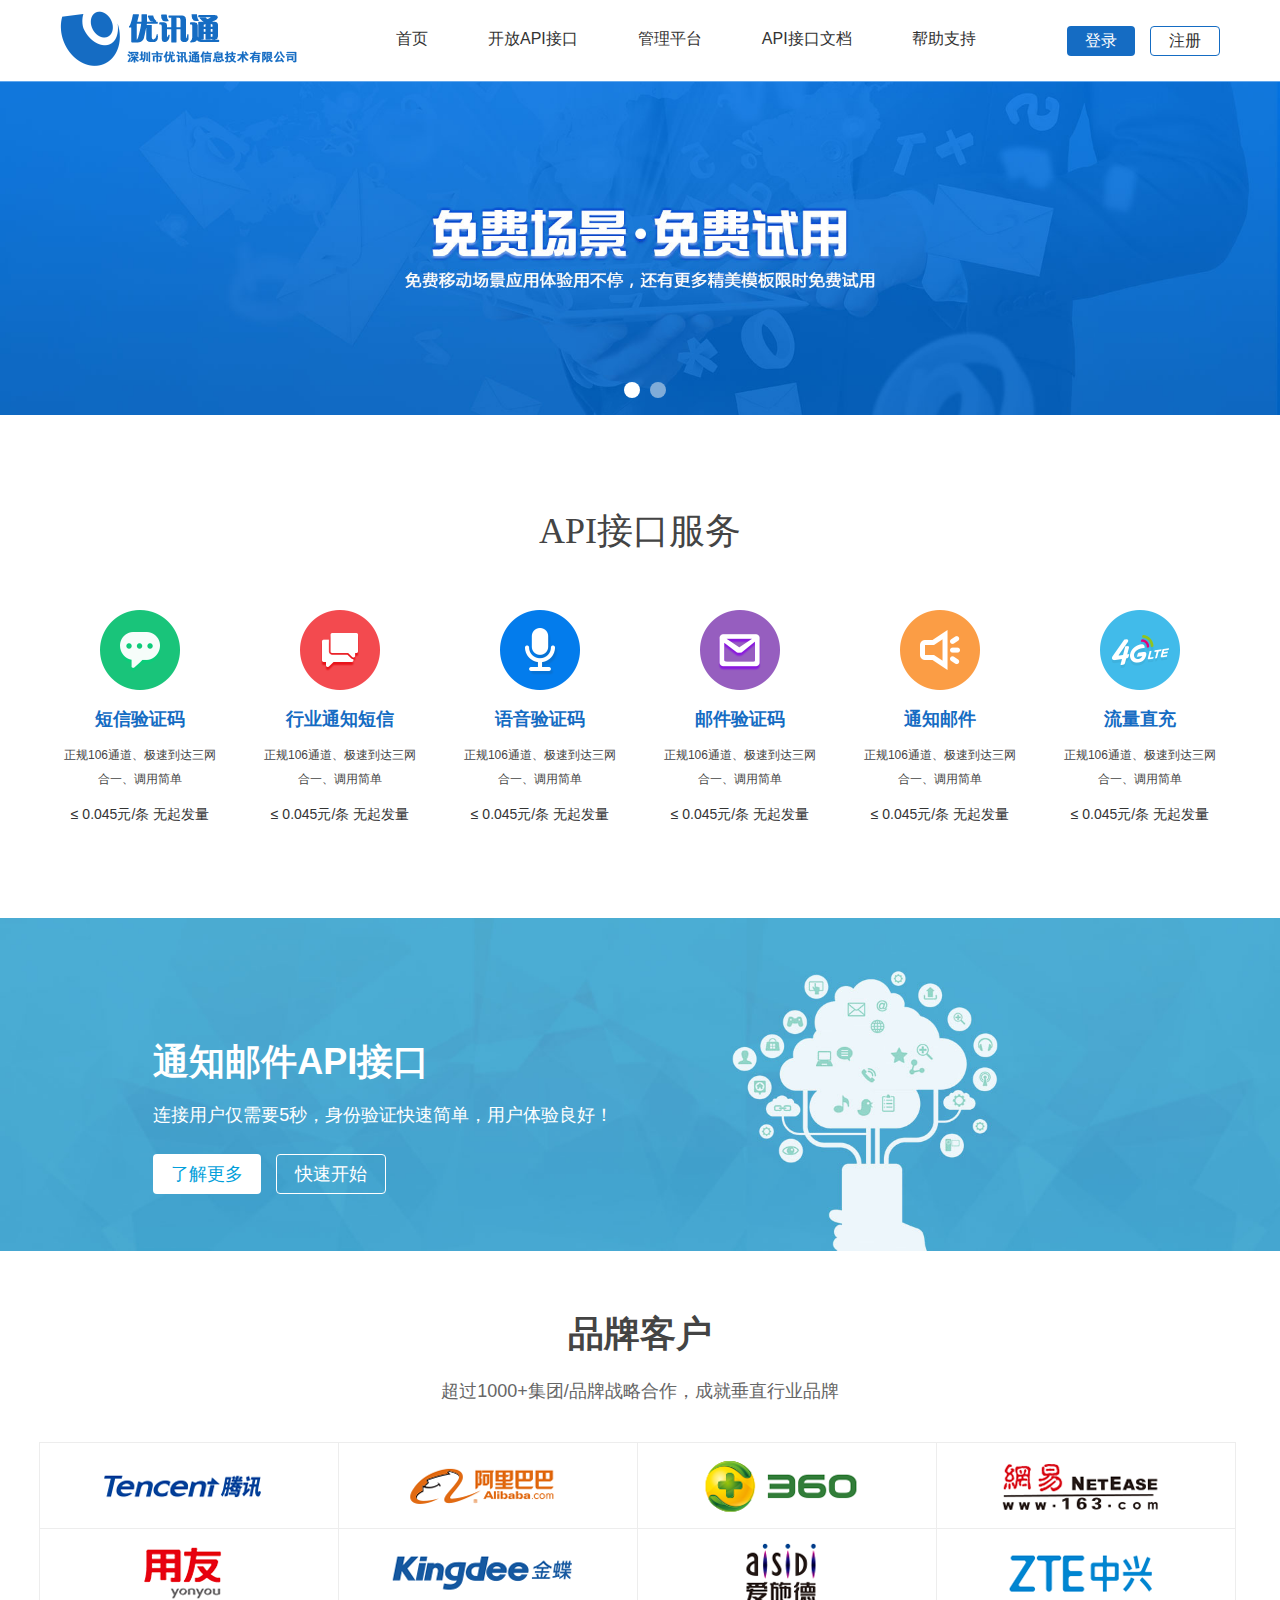
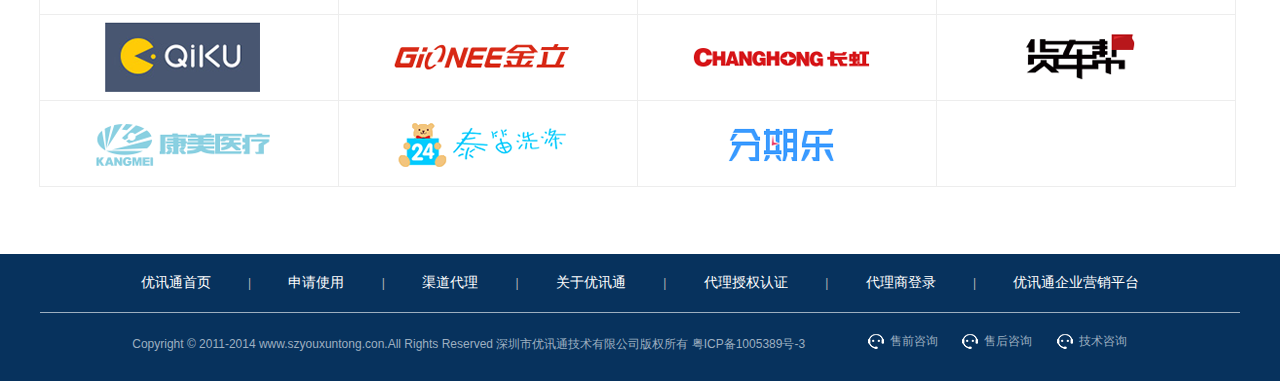
<file: EMMPV7html/index.html>
<!DOCTYPE html>
<html lang="en">
<head>
	<meta charset="UTF-8">
	<title>优讯通开放API平台</title>
	<meta name="keywords" content=""/>
	<meta name="description" content=""/>
	<meta http-equiv="x-ua-compatible" content="IE=edge" >
	<meta name="viewport" content="width=device-width"/>
	<link rel="stylesheet" href="css/main.css"/>
</head>
<body>
	<!-- header -->
	<div class="g-hd">
		<div class="f-ma f-plr20">
			<div class="m-logo f-fl"><a class="f-db f-ti" href="#">优讯通API开放平台首页</a></div>
			<ul class="m-nav f-fl f-ff1">
				<li class="f-fs3 f-fl level1">
					<a class="f-fs3" href="#">首页</a>
				</li>
				<li class="f-fs3 f-fl f-pr level1" href="#">
					<a href="javascript:;">开放API接口</a>
					<ul class="u-list f-dn">
						<li><a href="#">验证码短信接口</a></li>
						<li><a href="#">通知短信接口</a></li>
						<li><a href="#">语音验证码接口</a></li>
						<li><a href="#">验证码邮件接口</a></li>
						<li><a href="#">群发邮件接口</a></li>
						<li><a href="#">流量充值接口</a></li>
					</ul>
				</li>
				<li class="f-fs3 f-fl level1">
					<a href="#">管理平台</a>
				</li>
				<li class="f-fs3 f-fl level1">
					<a href="#">API接口文档</a>
				</li>
				<li class="f-fs3 f-fl level1">
					<a href="#">帮助支持</a>
				</li>
			</ul>
			<div class="f-fr f-fs0 f-pt15">
				<a class="m-btn m-btn-1a f-mr15" href="#">登录</a>
				<a class="m-btn m-btn-2a" href="#">注册</a>
			</div>
		</div>
	</div>
	<!-- /header -->
	<!-- 头部广告轮播 -->
	<div id="promo-1" class="g-promo">
		<div class="m-prm f-ma-l f-h100 f-cb">
			<i class="u-arrow u-arrow-l"></i>
			<i class="u-arrow u-arrow-r"></i>
			<!-- <div class="u-nav">
				<i></i><i></i><i></i>
			</div> -->
			<ul class="u-imglst">
				<li class="f-fl">
					<a href="#"><img src="images/promo-1/banner1.jpg" alt=""></a>
				</li>
				<li class="f-fl">
					<a href="#"><img src="images/promo-1/banner1.jpg" alt=""></a>
				</li>
			</ul>
		</div>
	</div>
	<!-- /头部广告轮播 -->
	<!-- API接口服务 -->
	<div class="g-api f-ma">
		<h2>API接口服务</h2>
		<ul class="list">
			<li class="f-fl item">
				<i class="ico1"></i>
				<h3>短信验证码</h3>
				<h4>正规106通道、极速到达三网合一、调用简单</h4>
				<p>≤ 0.045元/条 无起发量</p>
			</li>
			<li class="f-fl item">
				<i class="ico2"></i>
				<h3>行业通知短信</h3>
				<h4>正规106通道、极速到达三网合一、调用简单</h4>
				<p>≤ 0.045元/条 无起发量</p>
			</li>
			<li class="f-fl item">
				<i class="ico3"></i>
				<h3>语音验证码</h3>
				<h4>正规106通道、极速到达三网合一、调用简单</h4>
				<p>≤ 0.045元/条 无起发量</p>
			</li>
			<li class="f-fl item">
				<i class="ico4"></i>
				<h3>邮件验证码</h3>
				<h4>正规106通道、极速到达三网合一、调用简单</h4>
				<p>≤ 0.045元/条 无起发量</p>
			</li>
			<li class="f-fl item">
				<i class="ico5"></i>
				<h3>通知邮件</h3>
				<h4>正规106通道、极速到达三网合一、调用简单</h4>
				<p>≤ 0.045元/条 无起发量</p>
			</li>
			<li class="f-fl item">
				<i class="ico6"></i>
				<h3>流量直充</h3>
				<h4>正规106通道、极速到达三网合一、调用简单</h4>
				<p>≤ 0.045元/条 无起发量</p>
			</li>
		</ul>
	</div>
	<!-- /API接口服务 -->
	<!-- 中部广告轮播 -->
	<div id="promo-2" class="g-promo">
		<div class="m-prm f-ma-l f-h100 f-cb">
			<i class="u-arrow u-arrow-l"></i>
			<i class="u-arrow u-arrow-r"></i>
			<ul class="u-imglst">
				<li class="f-fl f-pr">
					<a href="#"><img src="images/promo-2/banner1.jpg" alt=""></a>
					<div class="txt txt1">
						<h2>通知邮件API接口</h2>
						<p>连接用户仅需要5秒，身份验证快速简单，用户体验良好！</p>
						<p class="f-pt10"><a class="m-btn m-btn-1b f-mr15 f-cl1" href="#">了解更多</a><a class="m-btn m-btn-2b" href="#">快速开始</a></p>
					</div>
				</li>
				<li class="f-fl f-pr">
					<a href="#"><img src="images/promo-2/banner2.jpg" alt=""></a>
					<div class="txt txt2">
						<h2>通知邮件API接口</h2>
						<p>连接用户仅需要5秒，身份验证快速简单，用户体验良好！</p>
						<p class="f-pt10"><a class="m-btn m-btn-1b f-mr15 f-cl2" href="#">了解更多</a><a class="m-btn m-btn-2b" href="#">快速开始</a></p>
					</div>
				</li>
				<li class="f-fl f-pr">
					<a href="#"><img src="images/promo-2/banner3.jpg" alt=""></a>
					<div class="txt txt-st2">
						<h2>触发邮件API接口</h2>
						<p>连接用户仅需要5秒，身份验证快速简单，用户体验良好！</p>
						<p class="f-pt10"><a class="m-btn m-btn-1b f-mr15 f-cl3" href="#">了解更多</a><a class="m-btn m-btn-2b" href="#">快速开始</a></p>
					</div>
				</li>
				<li class="f-fl f-pr">
					<a href="#"><img src="images/promo-2/banner4.jpg" alt=""></a>
					<div class="txt txt-st2">
						<h2>短信通知API接口</h2>
						<p>连接用户仅需要5秒，身份验证快速简单，用户体验良好！</p>
						<p class="f-pt10"><a class="m-btn m-btn-1b f-mr15" href="#">了解更多</a><a class="m-btn m-btn-2b" href="#">快速开始</a></p>
					</div>
				</li>
				<li class="f-fl f-pr">
					<a href="#"><img src="images/promo-2/banner5.jpg" alt=""></a>
					<div class="txt txt5">
						<h2>验证码语音API接口</h2>
						<p>连接用户仅需要5秒，身份验证快速简单，用户体验良好！</p>
						<p class="f-pt10"><a class="m-btn m-btn-1b f-mr15 f-cl4" href="#">了解更多</a><a class="m-btn m-btn-2b" href="#">快速开始</a></p>
					</div>
				</li>
				<li class="f-fl f-pr">
					<a href="#"><img src="images/promo-2/banner6.jpg" alt=""></a>
					<div class="txt txt-st2">
						<h2>验证码短信API接口</h2>
						<p>连接用户仅需要5秒，身份验证快速简单，用户体验良好！</p>
						<p class="f-pt10"><a class="m-btn m-btn-1b f-mr15" href="#">了解更多</a><a class="m-btn m-btn-2b" href="#">快速开始</a></p>
					</div>
				</li>
			</ul>
		</div>
	</div>
	<!-- /中部广告轮播 -->
	<!-- 品牌客户 -->
	<div class="g-cus">
		<div class="m-hd f-tac">
			<h2>品牌客户</h2>
			<p>超过1000+集团/品牌战略合作，成就垂直行业品牌</p>
		</div>
		<div class="f-pr">
			<ul class="m-list f-ma f-cb">
				<li class="f-ti f-fl"><a class="bg1" href="#">腾讯</a></li>
				<li class="f-ti f-fl"><a class="bg2" href="#">阿里巴巴</a></li>
				<li class="f-ti f-fl"><a class="bg3" href="#">360</a></li>
				<li class="f-ti f-fl"><a class="bg4" href="#">网易</a></li>
				<li class="f-ti f-fl"><a class="bg5" href="#">用友</a></li>
				<li class="f-ti f-fl"><a class="bg6" href="#">金蝶</a></li>
				<li class="f-ti f-fl"><a class="bg7" href="#">爱施德</a></li>
				<li class="f-ti f-fl"><a class="bg8" href="#">中兴</a></li>
				<li class="f-ti f-fl"><a class="bg9" href="#">奇酷</a></li>
				<li class="f-ti f-fl"><a class="bg10" href="#">金立</a></li>
				<li class="f-ti f-fl"><a class="bg11" href="#">长虹</a></li>
				<li class="f-ti f-fl"><a class="bg12" href="#">货车帮</a></li>
				<li class="f-ti f-fl"><a class="bg13" href="#">康美医疗</a></li>
				<li class="f-ti f-fl"><a class="bg14" href="#">泰笛洗涤</a></li>
				<li class="f-ti f-fl"><a class="bg15" href="#">分期乐</a></li>
				<li class="f-ti f-fl"><a class="bg16 none f-csd" href="###"></a></li>
			</ul>
			<i class="u-arrow u-arrow-l2"></i>
			<i class="u-arrow u-arrow-r2"></i>
		</div>
	</div>
	<!-- /品牌客户 -->
	<!-- 网页底部 -->
	<div class="g-ft">
		<div class="f-ma f-tac">
			<p class="m-link">
				<a href="#">优讯通首页</a> |
				<a href="#">申请使用</a> |
				<a href="#">渠道代理</a> |
				<a href="#">关于优讯通</a> |
				<a href="#">代理授权认证</a> |
				<a href="#">代理商登录</a> |
				<a href="#">优讯通企业营销平台</a>
			</p>
			<div class="f-ib">
				<p class="f-fl u-cpr">Copyright © 2011-2014 www.szyouxuntong.con.All Rights Reserved  深圳市优讯通技术有限公司版权所有  粤ICP备1005389号-3 </p>
				<div class="f-fr u-ser">
					<a class="f-ib" href="javascript:;"><i class="f-ib"></i>售前咨询</a>
					<a class="f-ib" href="javascript:;"><i class="f-ib"></i>售后咨询</a>
					<a class="f-ib" href="javascript:;"><i class="f-ib"></i>技术咨询</a>
				</div>
			</div>
		</div>	
	</div>
	<!-- /网页底部 -->
	<script type="text/javascript" src="js/lib/jquery-1.8.0.min.js"></script>
	<script type="text/javascript" src="js/api.js"></script>
	<script type="text/javascript">
		api.animate.carousel.init({
			promoId: 'promo-1',
			time: 9000,
			autoPlay: true,
			playNav: true
		});

		api.animate.carousel.init({
			promoId: 'promo-2',
			playNav: false,
			autoPlay: false
		});
	</script>
</body>
</html>
</file>
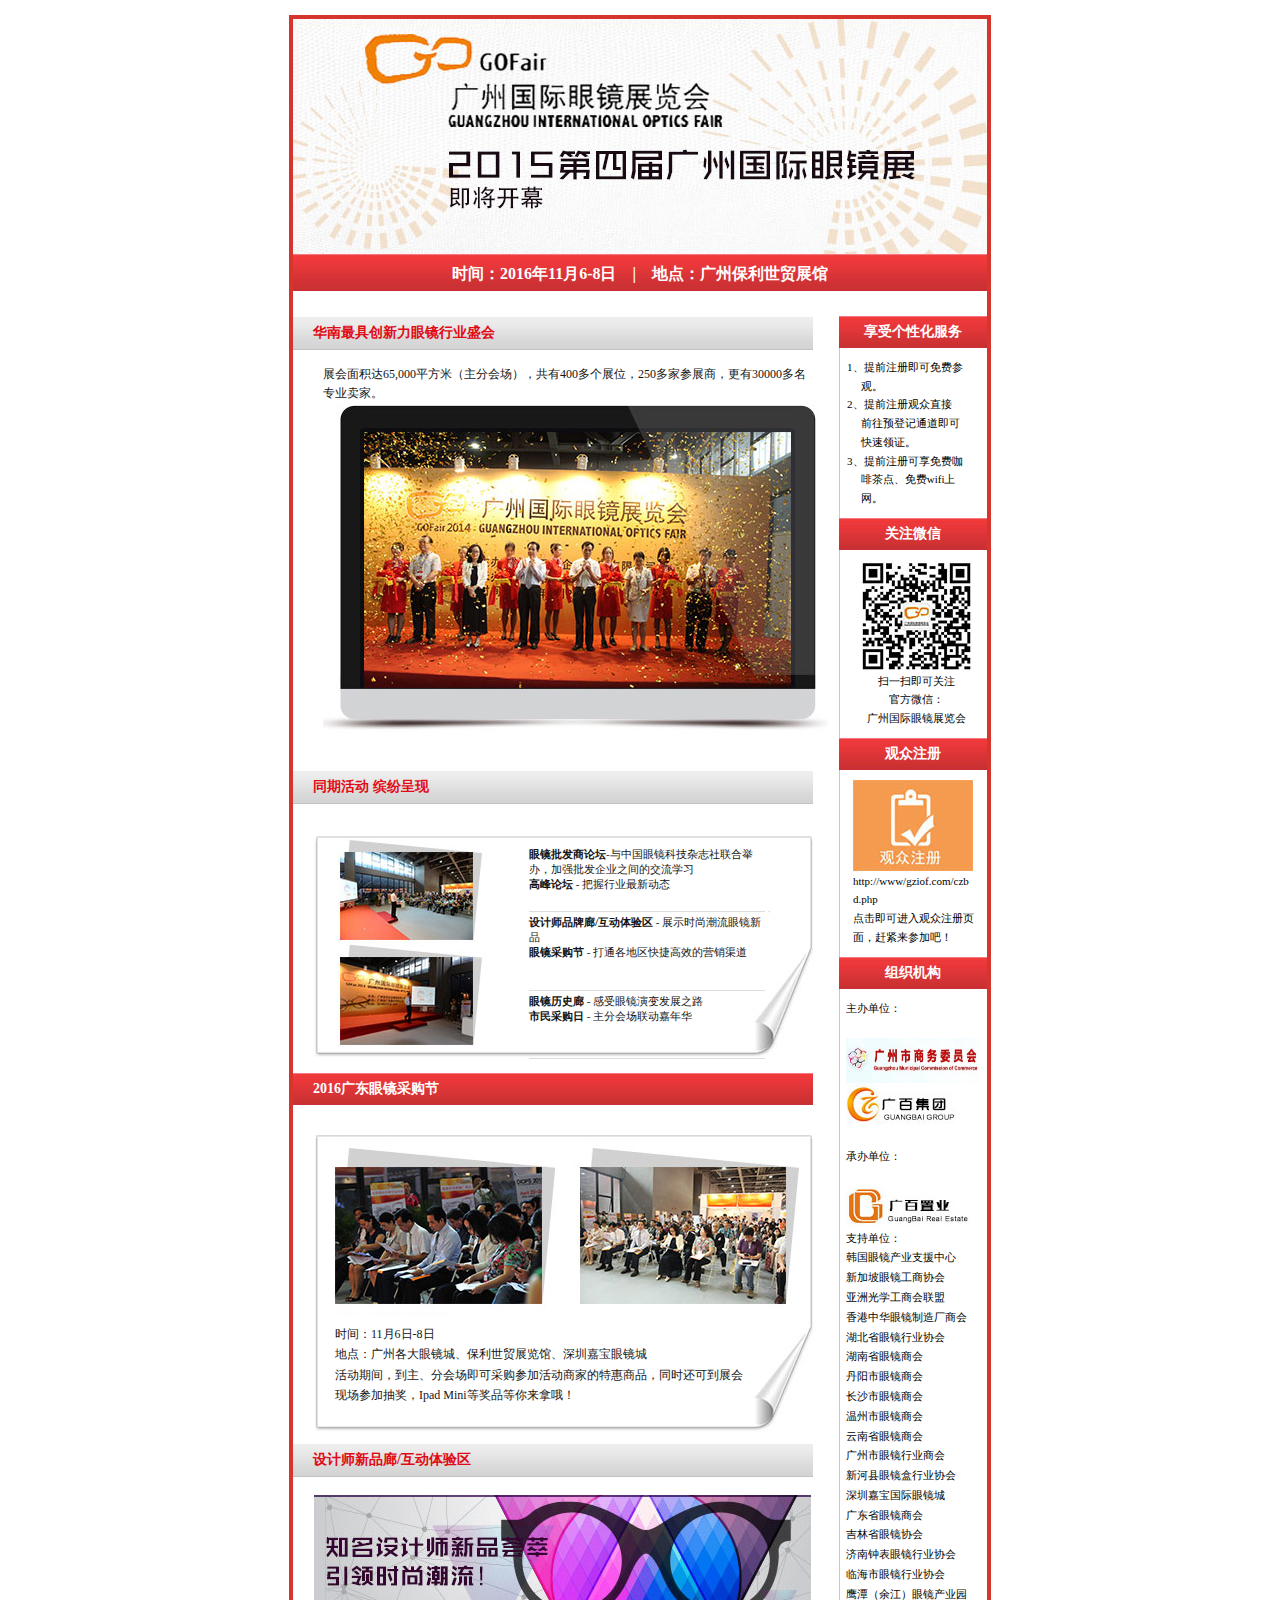
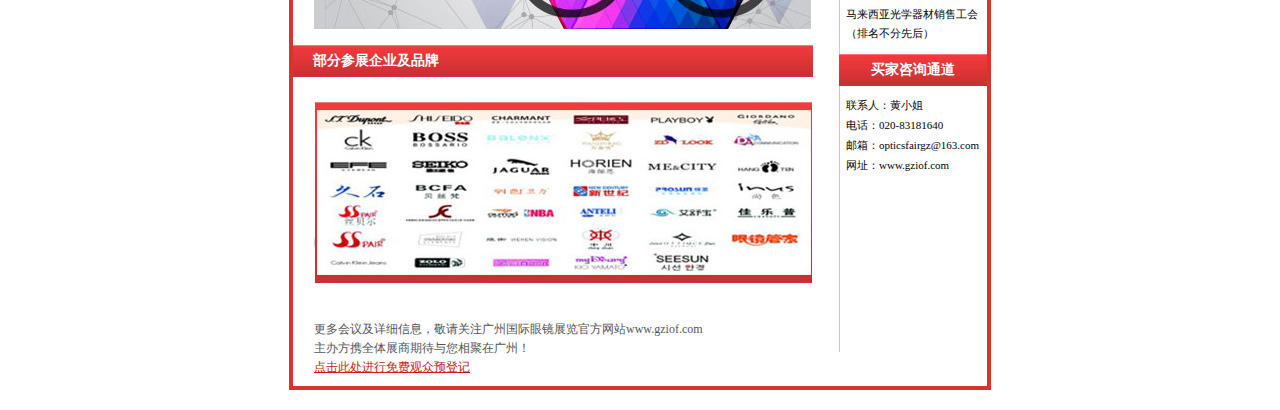
<file: guangbaizhiye/test1/demo.htm>
<!-- saved from url=(0108)http://new.yxuntong.com/upload/mailTemplateFiles/20160411/2001320/BXYsuB0hCRtuXDQZ/20013201460342642862.html -->
<html>
 <head>
  <meta http-equiv="Content-Type" content="text/html; charset=UTF-8" />
 </head>
 <body>
  <p><br /></p>
  <!-- saved from url=(0044)http://121.41.54.3:8089/EMMPWeb/default.html -->
  <title>邮件群发</title>
  <style type="text/css">/********************************** 全局样式 **********************************/
    body {
    margin: 0;
    padding: 0;
    font-size: 12px;
    color: #141414;
    font-family: "微软雅黑","宋体";
  }

  ul,li,dl,dd,dt,h1,h2,h3,h4,h5,h6,p,input,table,td,tr {
    margin: 0;
    padding: 0;
  }

  ul,li,ol,li,dd,dt,dl {
    list-style: none;
  }

  a {
    color: #666;
    text-decoration: none;
  }

  a:hover {
    color: #009cf0;
    text-decoration: none;
  }

  img {
    border: none;
  }

  ul {
    margin: 0px;
    padding: 0px;
    float: left;
  }

  li {
    float: left;
  }

  body,table,td,div,p,span {
    word-wrap: break-word;
  }

  td {
    table-layout: fixed;
    word-wrap: break-word;
    word-break: break-all;
  }

  table {
    border-collapse: collapse;
    display: table;
  }

  a,button {
    outline: none;
    hide-focus: expression(this.hideFocus=true);
  }

  article,aside,dialog,footer,header,section,nav,figure,menu,main,time {
    display: block
  }

  input {
    -webkit-appearance: none;
  }        /********************************** 工具类 **********************************/.bigBox {
    width: 100%;
    height: auto;
    float: left;
  }

  .inBox {
    width: 1200px;
    height: auto;
    margin: 0 auto;
  }

  .pullLeft {
    float: left !important;
  }

  .pullRight {
    float: right !important;
  }

  .clear {
    clear: both !important;
  }

  .noFloat {
    float: none !important;
  }

  .noPadding {
    padding: 0px !important;
  }

  .noMargin {
    margin: 0px !important;
  }

  .txtLeft {
    text-align: left !important;
  }

  .txtCenter {
    text-align: center !important;
  }

  .txtRight {
    text-align: right !important;
  }        /********************************** 项目样式 **********************************/.wai {
    width: 694px;
    overflow: hidden;
  }

  .waib {
    margin-bottom: 20px;
    border: solid 4px #d6352d;
  }

  .top {
    color: #949494;
    height: 40px;
    line-height: 40px;
  }

  .top a {
    text-decoration: underline;
    color: #1d73c8;
  }

  .topic {
    height: 235px;
    width: 100%;
    float: left;
  }

  .topnav {
    width: 100%;
    height: 37px;
    font-size: 16px;
    font-weight: bold;
    float: left;
    position: relative;
  }

  .topnav div {
    width: 100%;
    height: 37px;
    line-height: 40px;
    color: White;
    position: absolute;
    top: 0px;
    left: 0px;
  }

  .left {
    width: 520px;
    height: auto;
    float: left;
    margin-top: 25px;
  }

  .right {
    width: 148px;
    height: auto;
    float: left;
    margin-left: 26px;
    margin-top: 25px;
  }

  .tit1 {
    width: 520px;
    height: 34px;
    line-height: 34px;
    position: relative;
    color: #e10b15;
    font-size: 14px;
    float: left;
    font-weight: bold;
  }

  .tit1 div {
    width: 500px;
    padding-left: 20px;
    height: 34px;
    line-height: 34px;
    position: absolute;
    top: 0px;
    left: 0px;
  }

  .con1 {
    width: 490px;
    height: 390px;
    float: left;
    padding-left: 30px;
    margin-top: 15px;
    line-height: 160%;
  }

  .mt15 {
    margin-top: 15px;
  }

  .con2 {
    width: 499px;
    height: 223px;
    position: relative;
    float: left;
    margin-left: 21px;
    margin-top: 30px;
  }

  .con2 ul {
    width: 236px;
    height: auto;
    position: absolute;
    top: 10px;
    left: 215px;
  }

  .con2 ul li {
    width: 236px;
    height: 60px;
    border-bottom: solid 1px #dddddd;
    padding-bottom: 4px;
    margin-top: 3px;
    font-size: 11px;
  }

  .tit2 {
    width: 520px;
    height: 32px;
    line-height: 34px;
    position: relative;
    color: #fff;
    font-size: 14px;
    float: left;
    font-weight: bold;
  }

  .tit2 div {
    width: 500px;
    padding-left: 20px;
    height: 32px;
    line-height: 34px;
    position: absolute;
    top: 0px;
    left: 0px;
  }

  .con3 {
    width: 498px;
    height: 294px;
    float: left;
    margin-left: 22px;
    margin-top: 30px;
    line-height: 170%;
    position: relative;
  }

  .con3 div {
    width: 100%;
    height: 114px;
    position: absolute;
    top: 190px;
    left: 20px;
    display: block;
  }

  .con4 {
    width: 499px;
    height: 134px;
    float: left;
    margin-left: 21px;
    margin-top: 18px;
  }

  .con5 {
    width: 499px;
    height: 265px;
    padding-top: 0px;
    float: left;
    margin-left: 21px;
    margin-top: 25px;
    line-height: 160%;
    color: #555555;
    margin-bottom: 20px;
  }

  .con5 a {
    color: #d01714;
    text-decoration: underline;
  }

  .rtit1 {
    width: 148px;
    height: 32px;
    line-height: 32px;
    position: relative;
    color: White;
    font-size: 14px;
    font-weight: bold;
    float: left;
  }

  .rtit1 div {
    width: 100%;
    height: 32px;
    line-height: 32px;
    color: White;
    position: absolute;
    top: 0px;
    left: 0px;
  }

  .rcon1 {
    width: 139px;
    height: auto;
    padding: 10px 1px 10px 7px;
    border-left: solid 1px #edb7c4;
    font-size: 11px;
    float: left;
    line-height: 170%;
    color: #000000;
  }

  .rcon2 {
    width: 139px;
    height: auto;
    padding: 10px 1px 10px 7px;
    border-left: solid 1px #edb7c4;
    font-size: 11px;
    float: left;
    line-height: 170%;
    color: #000000;
  }

  .rcon3 {
    width: 121px;
    height: auto;
    padding: 10px 13px;
    border-left: solid 1px #edb7c4;
    font-size: 11px;
    float: left;
    line-height: 170%;
    color: #000000;
  }

  .rcon3 a {
    color: Black;
  }

  .rcon4 {
    width: 135px;
    height: auto;
    padding: 10px 6px;
    border-left: solid 1px #edb7c4;
    font-size: 11px;
    float: left;
    line-height: 180%;
    color: #000000;
  }

  .heibotm {
    height: 246px;
  }


  .rcon1 a,.con2 ul li a,.heibotm a {
    color: #000000;
  }

  .topic a,.con4 a {
    width: 100%;
    height: 100%;
    float: left;
    display: block;
  }
  </style>
  <div class="bigBox">
   <div class="inBox wai waib">
    <div class="topic">
     <a href="http://www.gziof.com/czbd.php" target="_blank"><img src="./images/pic1.jpg" /></a> &nbsp; &nbsp;
    </div>
    <div class="topnav txtCenter">
     <img src="./images/bg1.jpg" /> &nbsp;&nbsp; &nbsp;
     <div>
      <p>时间：2016年11月6-8日 &nbsp;&nbsp; | &nbsp;&nbsp; 地点：广州保利世贸展馆</p>
     </div>
    </div>
    <div class="left">
     <div class="tit1">
      <img src="./images/bg2.jpg" /> &nbsp;&nbsp; &nbsp; &nbsp;
      <div>
       <p>华南最具创新力眼镜行业盛会</p>
      </div>
     </div>
     <div class="con1 pic5">
      <p>展会面积达65,000平方米（主分会场），共有400多个展位，250多家参展商，更有30000多名专业卖家。</p>
      <img src="./images/pic5.jpg" /> &nbsp;&nbsp; &nbsp;
     </div>
     <div class="tit1 mt15">
      <img src="./images/bg2.jpg" /> &nbsp;&nbsp; &nbsp; &nbsp;
      <div>
       <p><strong style="line-height: 34px;"><span style="font-family:'微软雅黑','sans-serif'">同期活动</span> </strong><strong style="line-height: 34px;"><span style="font-family:'微软雅黑','sans-serif'">缤纷呈现</span></strong></p>
      </div>
     </div>
     <div class="con2">
      <img src="./images/pic6.jpg" /> &nbsp;&nbsp; &nbsp; &nbsp;
      <br />
      <ul class=" list-paddingleft-2">
       <li>
       <p><strong>眼镜批发商论坛</strong>-与中国眼镜科技杂志社联合举办，加强批发企业之间的交流学习</p>
       <p><strong>高峰论坛 </strong>- 把握行业最新动态</p>
       </li>
       <li style="padding-bottom:15px;">
        <p><strong>设计师品牌廊/互动体验区 </strong>- 展示时尚潮流眼镜新品</p>
        <p><strong>眼镜采购节</strong> - 打通各地区快捷高效的营销渠道</p>
       </li>
       <li>
        <p><strong>眼镜历史廊</strong> - 感受眼镜演变发展之路</p>  
        <p><strong>市民采购日</strong> - 主分会场联动嘉年华</p>
       </li>
      </ul>
      <p><br /></p>
      <p><br /></p>
     </div>
     <div class="tit2 mt15">
      <img src="./images/bg4.jpg" /> &nbsp;&nbsp; &nbsp; &nbsp;
      <div>
       <p>2016广东眼镜采购节</p>
      </div>
     </div>
     <div class="con3">
      <img src="./images/pic7.jpg" /> &nbsp;&nbsp; &nbsp; &nbsp;
      <div>
       <p>时间：11月6日-8日</p>
       <p>地点：广州各大眼镜城、保利世贸展览馆、深圳嘉宝眼镜城</p>
       <p>活动期间，到主、分会场即可采购参加活动商家的特惠商品，同时还可到展会<br />现场参加抽奖，Ipad Mini等奖品等你来拿哦！</p>
      </div>
     </div>
     <div class="tit1 mt15">
      <img src="./images/bg2.jpg" />
      <div>
       <p>设计师新品廊/互动体验区</p>
      </div>
     </div>
     <div class="con4">
      <a href="http://www.gziof.com/czbd.php" target="_blank"><img src="./images/pic8.jpg" /></a> &nbsp; &nbsp;
     </div>
     <div class="tit2 mt15">
      <img src="./images/bg4.jpg" /> &nbsp;&nbsp; &nbsp; &nbsp;
      <div>
       <p>部分参展企业及品牌</p>
      </div>
     </div>
     <div class="con5">
      <p><img src="./images/pic9.jpg" /></p>
      <p style="margin-top:36px;">更多会议及详细信息，敬请关注广州国际眼镜展览官方网站www.gziof.com</p>
      <p>主办方携全体展商期待与您相聚在广州！</p>
      <p><a href="http://121.41.54.3:8089/EMMPWeb/default.html#">点击此处进行免费观众预登记</a></p>
     </div>
    </div>
    <div class="right">
     <div class="rtit1 txtCenter">
      <img src="./images/bg3.jpg" /> &nbsp;&nbsp; &nbsp; &nbsp;
      <div>
       <p>享受个性化服务</p>
      </div>
     </div>
     <div class="rcon1">
      <p><a href="http://www.gziof.com/czbd.php" target="_blank">1、提前注册即可免费参<br />&nbsp;&nbsp;&nbsp;&nbsp;&nbsp;观。</a></p>
      <p><a href="http://www.gziof.com/czbd.php" target="_blank">2、提前注册观众直接<br />&nbsp;&nbsp;&nbsp;&nbsp;&nbsp;前往预登记通道即可<br />&nbsp;&nbsp;&nbsp;&nbsp;&nbsp;快速领证。</a></p>
      <p><a href="http://www.gziof.com/czbd.php" target="_blank">3、提前注册可享免费咖<br />&nbsp;&nbsp;&nbsp;&nbsp;&nbsp;啡茶点、免费wifi上<br />&nbsp;&nbsp;&nbsp;&nbsp;&nbsp;网。</a></p>
     </div>
     <div class="rtit1 txtCenter">
      <img src="./images/bg3.jpg" /> &nbsp;&nbsp; &nbsp; &nbsp;
      <div>
       <p>关注微信</p>
      </div>
     </div>
     <div class="rcon2 txtCenter">
      <p><img src="./images/ewm.jpg" /></p>
      <p>扫一扫即可关注</p>
      <p>官方微信：</p>
      <p>广州国际眼镜展览会</p>
     </div>
     <div class="rtit1 txtCenter">
      <img src="./images/bg3.jpg" /> &nbsp;&nbsp; &nbsp; &nbsp;
      <div>
       <p>观众注册</p>
      </div>
     </div>
     <div class="rcon3">
      <p><a href="http://www.gziof.com/czbd.php" target="_blank"><img src="./images/zhuc.jpg" width="120" height="92" /></a></p>
      <p><a href="http://www.gziof.com/czbd.php" target="_blank">http://www/gziof.com/czbd.php</a></p>
      <p><a href="http://www.gziof.com/czbd.php" target="_blank">点击即可进入观众注册页面，赶紧来参加吧！</a></p>
     </div>
     <div class="rtit1 txtCenter">
      <img src="./images/bg3.jpg" /> &nbsp;&nbsp; &nbsp; &nbsp;
      <div>
       <p>组织机构</p>
      </div>
     </div>
     <div class="rcon4">
      <p>主办单位：</p>
      <p><br /></p>
      <p><img src="./images/1460345206691070674.jpg" title="1460345206691070674.jpg" alt="商务委LOGO.jpg" width="134" height="45" style="width: 134px; height: 45px;" /></p>
      <p><img src="./images/logo1.jpg" /></p>
      <p><br /></p>
      <p>承办单位：</p>
      <p><br /></p>
      <p><img src="./images/logo2.jpg" /></p>
      <p>支持单位：</p>
      <p>韩国眼镜产业支援中心</p>
      <p>新加坡眼镜工商协会</p>
      <p>亚洲光学工商会联盟</p>
      <p>香港中华眼镜制造厂商会</p>
      <p>湖北省眼镜行业协会</p>
      <p>湖南省眼镜商会</p>
      <p>丹阳市眼镜商会</p>
      <p>长沙市眼镜商会</p>
      <p>温州市眼镜商会</p>
      <p>云南省眼镜商会</p>
      <p>广州市眼镜行业商会</p>
      <p>新河县眼镜盒行业协会</p>
      <p>深圳嘉宝国际眼镜城</p>
      <p>广东省眼镜商会</p>
      <p>吉林省眼镜协会</p>
      <p>济南钟表眼镜行业协会</p>
      <p>临海市眼镜行业协会</p>
      <p>鹰潭（余江）眼镜产业园</p>
      <p>马来西亚光学器材销售工会</p>
      <p>（排名不分先后）</p>
     </div>
     <div class="rtit1 txtCenter">
      <img src="./images/bg3.jpg" /> &nbsp;&nbsp; &nbsp; &nbsp;
      <div>
       <p>买家咨询通道</p>
      </div>
     </div>
     <div class="rcon4 heibotm">
      <p>联系人：黄小姐</p>
      <p>电话：020-83181640</p>
      <p>邮箱：opticsfairgz@163.com</p>
      <p>网址：<a href="http://www.gziof.com/czbd.php" target="_blank">www.gziof.com</a></p>
     </div>
    </div>
   </div>
  </div>
 </body>
</html>
</file>
<file: EMMPV7html/css/main.css>
@charset "UTF-8";

/* 样式重置 */ 
html,body,h1,h2,h3,h4,h5,h6,div,dl,dt,dd,ul,ol,li,p,blockquote,pre,hr,figure,table,caption,th,td,form,fieldset,legend,input,button,textarea,menu{margin:0;padding:0;} 
header,footer,section,article,aside,nav,hgroup,address,figure,figcaption,menu,details{display:block;} 
table{border-collapse:collapse;border-spacing:0;} 
caption,th{text-align:left;font-weight:normal;} 
html,body,fieldset,img,iframe,abbr{border:0;} 
i,cite,em,var,address,dfn{font-style:normal;} 
[hidefocus],summary{outline:0;} 
li{list-style:none;} 
h1,h2,h3,h4,h5,h6,small{font-size:100%;} 
sup,sub{font-size:83%;} 
pre,code,kbd,samp{font-family:inherit;} 
q:before,q:after{content:none;} 
textarea{overflow:auto;resize:none;} 
label,summary{cursor:default;} 
a,button{cursor:pointer;} 
h1,h2,h3,h4,h5,h6,em,strong,b{font-weight:bold;} 
del,ins,u,s,a,a:hover{text-decoration:none;} 
body,textarea,input,button,select,keygen,legend{font:12px/1.14 arial,\5b8b\4f53;color:#333;outline:0;} 
body{ background:#fff; font: 12px/normal 'Microsoft YaHei',Arial, sans-serif, serif;} 
a{color:#333;} 

/* 功能部件 */ 
.f-cb:after,.f-cbli li:after{display:block;clear:both;visibility:hidden;height:0;overflow:hidden;content:".";} 
.f-cb,.f-cbli li{zoom:1;} 
.f-ib{display:inline-block;*display:inline;*zoom:1;} 
.f-dn{display:none;} 
.f-db{display:block;} 
.f-fl{float:left;} 
.f-fr{float:right;} 
.f-pr{position:relative;} 
.f-prz{position:relative;zoom:1;} 
.f-oh{overflow:hidden;} 
.f-ff0{font-family:arial,\5b8b\4f53;} 
.f-ff1{font-family:"Microsoft YaHei",\5fae\8f6f\96c5\9ed1,arial,\5b8b\4f53;} 
.f-fs0{font-size: 0;}
.f-fs1{font-size:12px;} 
.f-fs2{font-size:14px;} 
.f-fs3{font-size:16px;} 
.f-fwn{font-weight:normal;} 
.f-fwb{font-weight:bold;} 
.f-tal{text-align:left;} 
.f-tac{text-align:center;} 
.f-tar{text-align:right;} 
.f-taj{text-align:justify;text-justify:inter-ideograph;} 
.f-vam,.f-vama *{vertical-align:middle;} 
.f-wsn{word-wrap:normal;white-space:nowrap;} 
.f-pre{overflow:hidden;text-align:left;white-space:pre-wrap;word-wrap:break-word;word-break:break-all;} 
.f-wwb{white-space:normal;word-wrap:break-word;word-break:break-all;} 
.f-ti{overflow:hidden;text-indent:-30000px;} 
.f-ti2{text-indent:2em;} 
.f-lhn{line-height:normal;} 
.f-tdu,.f-tdu:hover{text-decoration:underline;} 
.f-tdn,.f-tdn:hover{text-decoration:none;} 
.f-toe{overflow:hidden;word-wrap:normal;white-space:nowrap;text-overflow:ellipsis;} 
.f-csp{cursor:pointer;} 
.f-csd{cursor:default;} 
.f-csh{cursor:help;} 
.f-csm{cursor:move;} 
.f-usn{-webkit-user-select:none;-moz-user-select:none;-ms-user-select:none;-o-user-select:none;user-select:none;} 
.f-ma, .f-ma-l{ box-sizing:border-box; margin-left: auto; margin-right: auto;}
.f-ma{ width: 1200px;}
.f-ma-l{ width: 100%; max-width: 1920px;}
.f-plr20{ padding-left: 20px; padding-right: 20px;}
.f-pt10{ padding-top: 10px;}
.f-pt15{ padding-top: 15px;}
.f-mr15{ margin-right: 15px;}
.f-h100{ height: 100%;}
.f-cl1{ color: #039fdb;}
.f-cl2{ color: #9201ff;}
.f-cl3{ color: #ff7b00;}
.f-cl4{ color: #1ec670;}

/*----模块----*/
 /*按钮*/   /*1a 2a 顶部登录注册按钮    1b 2b 中间轮播图按钮*/
.m-btn{ box-sizing:border-box; display: inline-block; vertical-align: top; padding: 0 18px; height: 30px; font:16px/normal 'Microsoft YaHei'; cursor: pointer; border-radius: 4px;}
.m-btn-1a{ line-height: 30px; background: #156cc3; color: #fff;}
.m-btn-1a:hover{ background: #125aa2; color: #fff;}
.m-btn-2a{ line-height: 28px; border: 1px solid #156cc3; color:#333;}
.m-btn-2a:hover{ background: #ededed;}
.m-btn-1b, .m-btn-2b{ height: 40px; font-size: 18px;}
.m-btn-1b{ line-height: 40px; background: #fff;}
.m-btn-2b{ line-height: 38px; border: 1px solid #fff; color:#fff;}
 /*logo*/
.m-logo a{ width: 238px; height: 56px; background: url(../images/logo.png) no-repeat 0 0;}
 /*nav*/
.m-nav{ padding-left: 68px; height: 70px; line-height: 55px;} 
.m-nav .level1{ height: 100%;}
.m-nav .level1 > a{ display: block; margin: 0 30px; height: 100%;}
.m-nav .level1 a:hover, .m-nav .level1 .cur{ color: #156cc3;}
.m-nav .u-list{ position: absolute; top: 100%; width: 100%; padding: 10px 0; background: #e9f2fc;}
.m-nav .u-list a{ display: block; height: 36px; line-height: 36px; padding-left: 15px;}
.m-nav .u-list a:hover{ background: #d7e7f9;}
 /*左右箭头*/
.u-arrow{ display: none; position: absolute; z-index: 999; top: 50%; margin-top: -35px; width: 40px; height: 69px; background: url(../images/prom-arrow.png) no-repeat 9999px 9999px; cursor: pointer;}
.u-arrow-l{ left: 50px; background-position: 0 0;}
.u-arrow-l:hover{ background-position: 0 -79px;}
.u-arrow-r{ right:50px ; background-position: -50px 0;}
.u-arrow-r:hover{ background-position: -50px -79px;}
.u-arrow-l2{ left: 50px; background-position: 0 -159px;}
.u-arrow-r2{ right: 50px; background-position: -50px -159px;}
.u-arrow-l2:hover{ left: 50px; background-position: 0 -238px;}
.u-arrow-r2:hover{ right: 50px; background-position: -50px -238px;}
 /*轮播*/
.m-prm{ position: relative; overflow: hidden;}
.m-prm .u-nav{ position: absolute; bottom: 20px; z-index: 999; width: 100%; padding-left: -10px; text-align: center; font-size: 0;}
.m-prm .u-nav i{ display: inline-block; margin-left: 10px; width: 16px; height: 16px; background: #80acd8; cursor: pointer; border-radius: 50%;}
.m-prm .u-nav .cur{ background: #fff;}
.m-prm .u-imglst{ position: absolute; left: 0; top: 0; }
.m-prm .u-imglst .txt{ position: absolute; right: 52.083%; top: 35.6%; color: #fff;}
.u-imglst .txt h2{ font-size: 36px;}
.u-imglst .txt p{ line-height: 57px; font-size: 18px;}
.u-imglst .txt .m-btn-2{ border-color: #fff;}
.u-imglst .txt-st2 h2{ color: #555;}
.u-imglst .txt-st2 p{ color: #666;}
.u-imglst .txt-st2 .m-btn-1b{ background-color: #555; color: #fff;}
.u-imglst .txt-st2 .m-btn-2b{ border-color: #666; color: #666;}

/*布局*/
.g-hd{position: fixed; left: 0; top: 0; z-index: 9999; padding-top: 11px; width: 100%; height: 70px; background: #fff; border-bottom: 1px solid #62A7ED;}
.g-promo{ clear: both; margin-left: auto; margin-right: auto;}
.g-api{ height: 500px;}
.g-cus{ height: 600px;}
.g-ft{ height: 127px; background: #07325d;}

/*首页*/
body{ padding-top: 82px;}
.g-promo img{ width: 100%; max-width: 1920px;}
.g-api h2{ padding-top: 35px; text-align: center; font: 36px/157px "Microsoft YaHei"; color: #444;}
.g-api .item{ box-sizing:border-box; padding: 0 20px; width: 16.66666%; text-align: center;}
.g-api i{ display: block; margin: 0 auto; width: 80px; height: 80px; background: url(../images/api-ico.png) no-repeat 9999px 9999px;}
.g-api .ico1{ background-position: 0 0;}
.g-api .ico2{ background-position: 0 -90px;}
.g-api .ico3{ background-position: 0 -180px;}
.g-api .ico4{ background-position: 0 -270px;}
.g-api .ico5{ background-position: 0 -360px;}
.g-api .ico6{ background-position: 0 -450px;}
.g-api .item h3{ padding-top: 6px; line-height: 47px; color: #156cc3; font-size: 18px;}
.g-api .item h4{ line-height: 24px; color: #444; font-weight: normal;}
.g-api .item p{ padding-top: 15px; font-size: 14px;}
.g-cus .m-hd{ padding: 56px 0 40px 0;}
.g-cus .m-hd h2{ padding-bottom: 20px; font-size: 36px; color: #444;}
.g-cus .m-hd p{ font-size: 18px; color: #666;}
.g-cus .m-list li{ box-sizing:border-box; margin-left: -1px; margin-top: -1px; width: 25%;}
.g-cus .m-list a{ display: block; height: 85px; border: 1px solid #ededed; background: url(../images/m-cus.png) no-repeat 9999px 9999px;}
.g-cus .m-list a:hover{ position: relative; border-color: #44A3CF;}
.g-cus .m-list a.none:hover{ border-color: #ededed}
.g-cus .m-list .bg1{ background-position: 0 0;}
.g-cus .m-list .bg2{ background-position: -286px 0;}
.g-cus .m-list .bg3{ background-position: -572px 0;}
.g-cus .m-list .bg4{ background-position: -858px 0;}
.g-cus .m-list .bg5{ background-position: 0 -86px;}
.g-cus .m-list .bg6{ background-position: -286px -86px;}
.g-cus .m-list .bg7{ background-position: -572px -86px;}
.g-cus .m-list .bg8{ background-position: -858px -86px;}
.g-cus .m-list .bg9{ background-position: 0 -175px;}
.g-cus .m-list .bg10{ background-position: -286px -175px;}
.g-cus .m-list .bg11{ background-position: -572px -175px;}
.g-cus .m-list .bg12{ background-position: -858px -175px;}
.g-cus .m-list .bg13{ background-position: 0 -260px;}
.g-cus .m-list .bg14{ background-position: -286px -260px;}
.g-cus .m-list .bg15{ background-position: -572px -260px;}
.g-ft .m-link{ border-bottom: 1px solid #9dafc0; line-height: 57px; color: #b4b4b4; word-spacing: 34px;}
.g-ft .m-link a{ color: #fff; font-size: 14px;}
.g-ft .m-link a:hover{ text-decoration: underline;}
.g-ft .u-cpr, .g-ft .u-ser a{ color: #9dafc0;}
.g-ft .u-cpr{ margin-top: 23px; vertical-align: middle;}
.g-ft .u-ser{ margin: 20px 0 0 63px; vertical-align: middle;}
.g-ft .u-ser i{ margin-right: 6px; width: 16px; height: 15px; background:url(../images/m-ico.png) no-repeat 0 0; vertical-align: middle; }
.g-ft .u-ser a{ margin-right: 21px; vertical-align: middle;}
.g-ft .u-ser a:hover{ color: #fff;}
</file>
